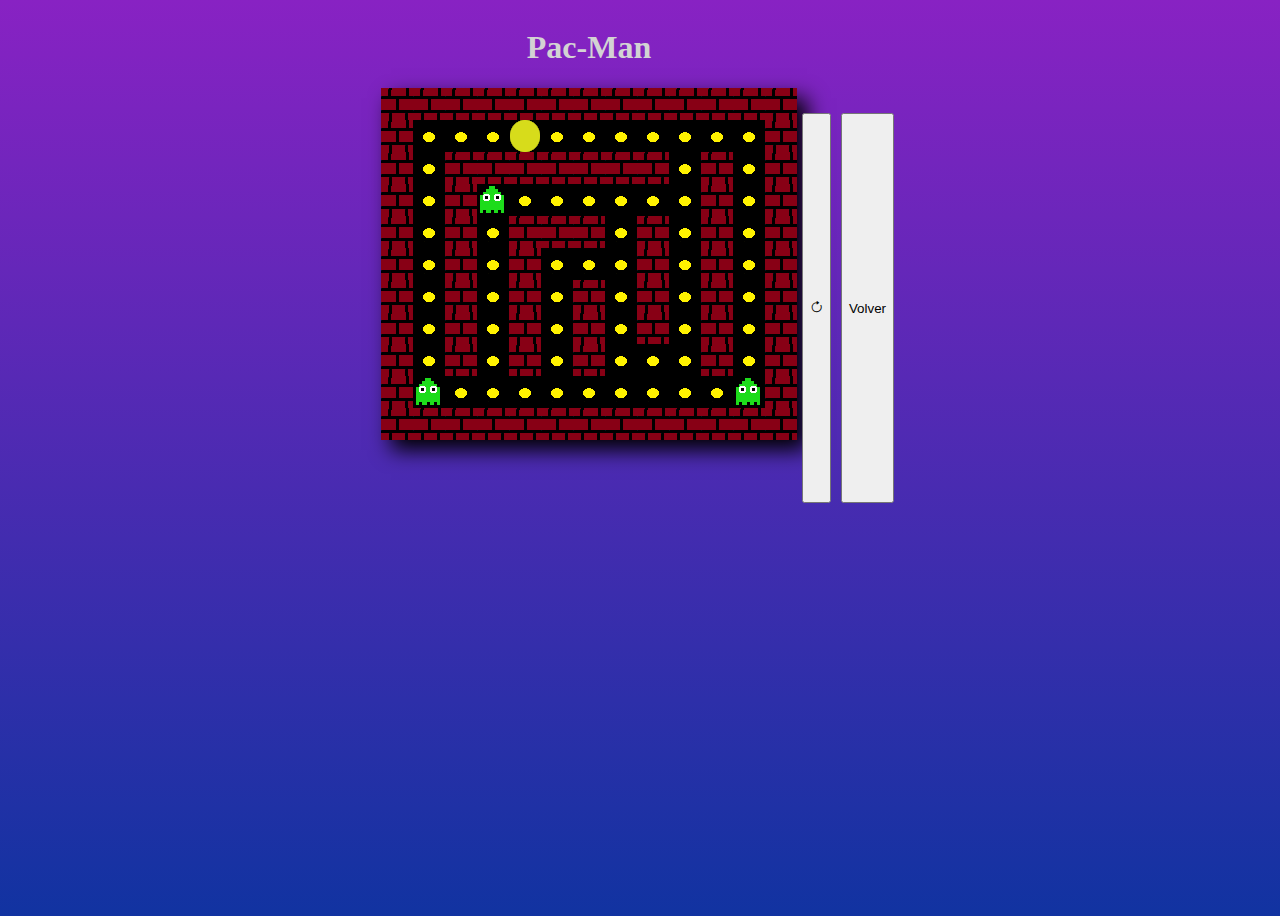
<file: indexpcman.html>
<!DOCTYPE html>
<html lang="en">
  <head>
    <meta charset="UTF-8" />
    <meta http-equiv="X-UA-Compatible" content="IE=edge" />
    <meta name="viewport" content="width=device-width, initial-scale=1.0" />
    <link rel="stylesheet" href="https://cdn.jsdelivr.net/npm/bootstrap-icons@1.10.5/font/bootstrap-icons.css">
    <title>Pac-Man</title>
    
    <style>
      #gameCanvas {
        box-shadow: 10px 10px 20px black;
      }
      h1 {
        text-align: center;
        font-family: comic sans MS;
        color: lightgrey;
      }
      body {
        display: flex;
        justify-content: center;
        overflow: hidden;
        height: 100vh;
        background: linear-gradient(
          0deg,
          rgb(17, 51, 161) 0%,
          rgb(136, 34, 195) 100%
        );
      }
      #contenedorBotones {
    display: flex;
    justify-content: center; /* Para alinear horizontalmente los botones */
    border-radius: 10px;
    margin-top: 100px;
    margin-bottom: 400px;
  }
  
  #miBoton, #miBotonVolver {
    margin: 5px; /* Espacio entre los botones (opcional) */
  }
    </style>
  </head>
  <body>
    <div>
      <h1>Pac-Man</h1>
      <canvas id="gameCanvas"></canvas>
    </div>
    <script src="srcpcman/Game.js" type="module"></script>
    
  </body>
  <div id="contenedorBotones">
    <button id="miBoton"><i class="bi bi-arrow-clockwise"></i></button>
    <button id="miBotonVolver">Volver</button>
  <script>
    var miBoton = document.getElementById('miBoton');

// Agrega un controlador de eventos al botón para recargar la página cuando se haga clic
miBoton.addEventListener('click', function() {
    location.reload();
});
 // Agrega un controlador de eventos al botón
 miBotonVolver.addEventListener("click", function() {
        // Redirige a otro.html
        window.location.href = "index.html";
    });
  </script>
  </div></html>
</file>
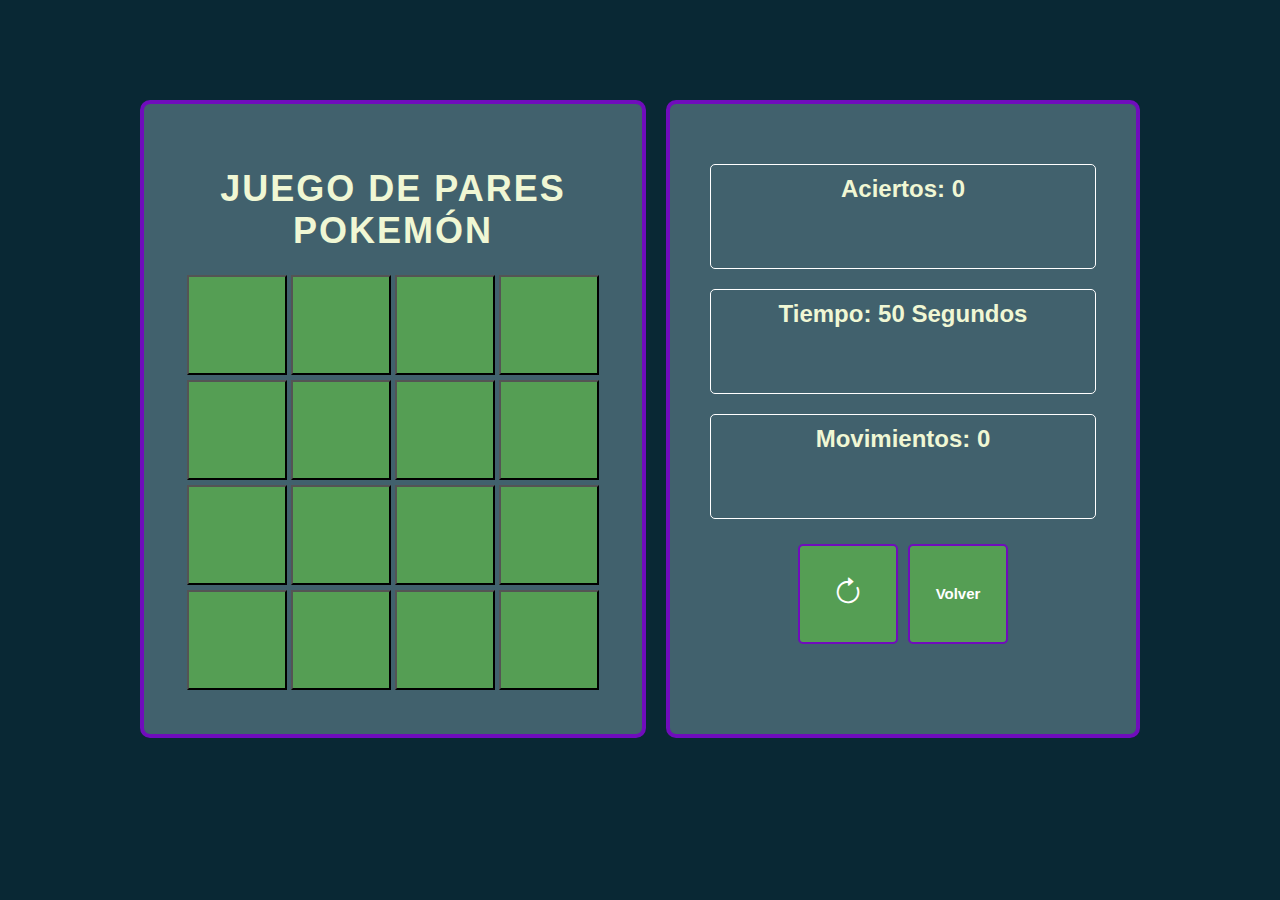
<file: Pokecards.html>
<!DOCTYPE html>
<html lang="en">
<head>
    <meta charset="UTF-8">
    <meta name="viewport" content="width=device-width, initial-scale=1.0">
    <title>Cartas Pokemón</title>
    <link rel="stylesheet" href="https://cdn.jsdelivr.net/npm/bootstrap-icons@1.10.5/font/bootstrap-icons.css">
    <link rel="stylesheet" href="./designcards.css">
</head>
<body>
    
    <main>
        <section class="seccion1">
            <h1>Juego De Pares Pokemón</h1>
            <table>
                <tr>
                    <td>
                        <button id="0" onclick="destapar(0)">

                        </button>
                    </td>
                    <td>
                        <button id="1" onclick="destapar(1)">

                        </button>
                    </td>
                    <td>
                        <button id="2" onclick="destapar(2)">

                        </button>
                    </td>
                    <td>
                        <button id="3" onclick="destapar(3)">

                        </button>
                    </td>
                </tr>
                <tr>
                    <td>
                        <button id="4" onclick="destapar(4)">

                        </button>
                    </td>
                    <td>
                        <button id="5" onclick="destapar(5)">

                        </button>
                    </td>
                    <td>
                        <button id="6" onclick="destapar(6)">

                        </button>
                    </td>
                    <td>
                        <button id="7" onclick="destapar(7)">

                        </button>
                    </td>
                </tr>
                <tr>
                    <td>
                        <button id="8" onclick="destapar(8)">

                        </button>
                    </td>
                    <td>
                        <button id="9" onclick="destapar(9)">

                        </button>
                    </td>
                    <td>
                        <button id="10" onclick="destapar(10)">

                        </button>
                    </td>
                    <td>
                        <button id="11" onclick="destapar(11)">

                        </button>
                    </td>
                    <tr>
                        <td>
                            <button id="12" onclick="destapar(12)">
    
                            </button>
                        </td>
                        <td>
                            <button id="13" onclick="destapar(13)">
    
                            </button>
                        </td>
                        <td>
                            <button id="14" onclick="destapar(14)">
    
                            </button>
                        </td>
                        <td>
                            <button id="15" onclick="destapar(15)">
    
                            </button>
                        </td>
                    </tr>
                </tr>
            </table>
        </section>
        <section class="seccion2">
        <h2 id="aciertos" class="estadisticas">Aciertos: 0</h2>
        <h2 id="t-restante" class="estadisticas">Tiempo: 50 Segundos</h2>
        <h2 id="movimientos" class="estadisticas">Movimientos: 0</h2>
        <div id="contenedorBotones">
            <button id="miBoton"><i class="bi bi-arrow-clockwise"></i></button>
            <button id="miBotonVolver">Volver</button>
          <script>
            var miBoton = document.getElementById('miBoton');
        
        // Agrega un controlador de eventos al botón para recargar la página cuando se haga clic
        miBoton.addEventListener('click', function() {
            location.reload();
        });
         // Agrega un controlador de eventos al botón
         miBotonVolver.addEventListener("click", function() {
                // Redirige a otro.html
                window.location.href = "index.html";
            });
          </script>
        </section>
    </main>

   <script src="./codejscards.js"></script> 

</body>
</html>
</file>
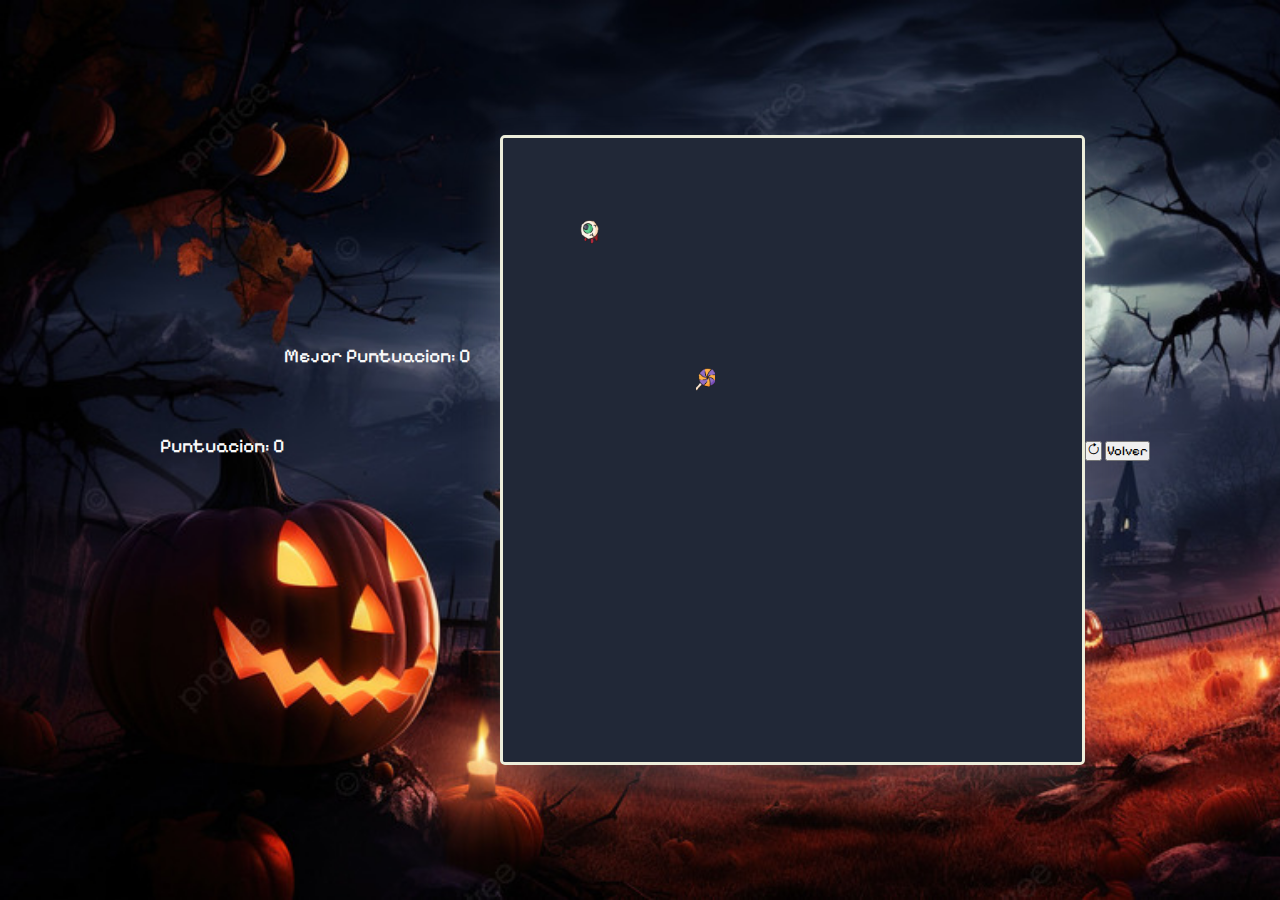
<file: snakegame.html>
<!DOCTYPE html>
<html lang="en">
<head>
    <meta charset="UTF-8">
    <meta name="viewport" content="width=device-width, initial-scale=1.0">
    <link rel="stylesheet" href="https://cdn.jsdelivr.net/npm/bootstrap-icons@1.11.1/font/bootstrap-icons.css">
    <link rel="stylesheet" href="./estilos.css">
    <title>Juego snake Hallowen</title>
    <audio id="puntoAudio" src="./soundssnake/exito.mp3"></audio>
    <audio id="finAudio" src="./soundssnake/error.mp3"></audio>
</head>
<body>
    <div class="detalles-juego">
        <span class="puntuacion">Puntuacion: 0</span>
        <br>
       <span class="mejor-puntuacion">Mejor puntuacion: 0</span>
       
    </div>
    
    <div class="contenedor-juego">
        <div class="tablero-juego"></div>

        <div class="controles">
            <i data-tecla="ArrowLeft" class="bi bi-arrow-left"></i>
            <i data-tecla="ArrowUp" class="bi bi-arrow-up"></i>
            <i data-tecla="ArrowRight" class="bi bi-arrow-right"></i>
            <i data-tecla="ArrowDown" class="bi bi-arrow-down"></i>

        </div>
    </div>
    <script src="./scriptsnake.js"></script>
</body>
<div id="contenedorBotones">
    <button id="miBoton"><i class="bi bi-arrow-clockwise"></i></button>
    <button id="miBotonVolver">Volver</button>
  <script>
    var miBoton = document.getElementById('miBoton');

// Agrega un controlador de eventos al botón para recargar la página cuando se haga clic
miBoton.addEventListener('click', function() {
    location.reload();
});
 // Agrega un controlador de eventos al botón
 miBotonVolver.addEventListener("click", function() {
        // Redirige a otro.html
        window.location.href = "index.html";
    });
  </script>
</html>
</file>
<file: designcards.css>
body{
    background-color: #092834;
    color: #f0f7D4;
    margin: 0;
    font-family: "PixelFont", sans-serif;
}
main{
    max-width: 1000px;
    margin: 100px auto 50px;
    display: grid;
    grid-template-columns: 1fr 1fr;
    gap: 20px;
}
.seccion1, 
.seccion2{
    background-color: #41616D;
    background-size: cover;
    border: 4px solid #700cbc;
    padding: 40px;
    border-radius: 10px;
    text-align: center;
}
h1{
    font-size: 36px;
    text-transform: uppercase;
    letter-spacing: 2px;
    margin-bottom: 20px;

}
button{
    background: #559E54;
    height: 100px;
    width: 100px;
    font-size: 40px;
    color: black;
    font-weight: bold;
}
button:hover{
cursor: pointer;
box-shadow: 0 0 10px rgba(30, 253, 259,0.7);
transform: scale(1.1);
}
.estadisticas{
    border: 1px solid #fff;
    height: 105px;
    border-radius: 5px;
    padding: 10px 30px;
    box-sizing: border-box;
}
#contenedorBotones {
    display: flex;
    justify-content: center; /* Para alinear horizontalmente los botones */
    border-radius: 10px;
  }
  
  #miBoton, #miBotonVolver {
    margin: 5px; /* Espacio entre los botones (opcional) */
  }
  
#miBoton {
    background-color: #559E54; /* Cambia el color de fondo */
    color: #fff; /* Cambia el color del texto */
    border: 2px solid #700cbc; /* Cambia el borde */
    border-radius: 5px; /* Agrega esquinas redondeadas */
    padding: 10px 20px; /* Ajusta el espacio interior del botón */
    font-size: 30px; /* Cambia el tamaño del texto */
    height: 100px;
    width: 100px;
  }
  #miBotonVolver {
    background-color: #559E54; /* Cambia el color de fondo */
    color: #fff; /* Cambia el color del texto */
    border: 2px solid #700cbc; /* Cambia el borde */
    border-radius: 5px; /* Agrega esquinas redondeadas */
    padding: 10px 20px; /* Ajusta el espacio interior del botón */
    font-size: 15px; /* Cambia el tamaño del texto */
    height: 100px;
    width: 100px;
  }
  
  
img{
    width: 80%;
    
}

@media screen and (max-width: 850px) {

    main{
        grid-template-columns: 1fr 1fr;
    }
    
}
</file>
<file: estilos.css>
@import url('https://fonts.googleapis.com/css2?family=Pixelify+Sans:wght@700&display=swap');

  *{
    margin: 0;
    padding: 0;
    box-sizing: border-box;
    font-family: 'Pixelify Sans', sans-serif;
  }

  body{
    display: flex;
    align-items: center;
    justify-content: center;
    min-height: 100vh;
    background-image: url(./imgsnake/fondo.jpg);
    background-repeat: no-repeat;
    background-size: cover;
  }
 

  .contenedor-juego{
    width: 65vmin;
    height: 70vmin;
    display: flex;
    overflow: hidden;
    flex-direction: column;
    justify-content: center;
    border-radius: 5px;
    background-color: #293447;
    box-shadow: 0 20px 40px rgba(195, 196, 203, 0.2);
    border: 3px solid #ecedda;
  }

  .detalles-juego {
    color: #f9f9f9;
    font-weight: 500;
    font-size: 1.2rem;
    padding: 25px 30px;
    display: flex;
    justify-content: flex-end;
    margin-bottom: 100px;

  }
  span.puntuacion {
    margin-bottom: 10px; /* Ajusta la cantidad de espacio vertical según tus preferencias */
    margin-top: 100px;
  }
  
  span.mejor-puntuacion {
    margin-bottom: 100px; /* Ajusta la cantidad de espacio vertical según tus preferencias */
    margin-top: 10px;

  }
  
  .bvolver{
    margin-left: 5px;
  }

  .tablero-juego{
    height: 100%;
    width: 100%;
    display: grid;
    background: #212837;
    grid-template: repeat(30, 1fr) / repeat(30, 1fr);
  }

  .tablero-juego .comida{
    background: #212837;
  }

  .tablero-juego .cabeza{
    background: #212837;
  }

  .comida img, .cabeza img{
    width: 100%;
    height: 100%;
    object-fit: cover;
  }

  .controles{
    display: none;
    justify-content: space-between;
  }

  .controles i{
    padding: 25px 0;
    color: #ecedda;
    text-align: center;
    cursor: pointer;
    font-size: 1.3rem;
    width: calc(100%/4);
    border-right: 1px solid #7499d8;
  }
  
  @media screen and (max-width: 800px) {
    .contenedor-juego{
        width: 90vmin;
        height: 115vmin;
    }
    
    .detalles-juego{
        flex-direction: column;
        align-items: center;
        text-align: center;
        padding: 15px;
    }

    .controles{
        display: flex;
    }
    .controles i{
        padding: 15px 0;
        font-size: 1rem;
    }
  }
</file>
